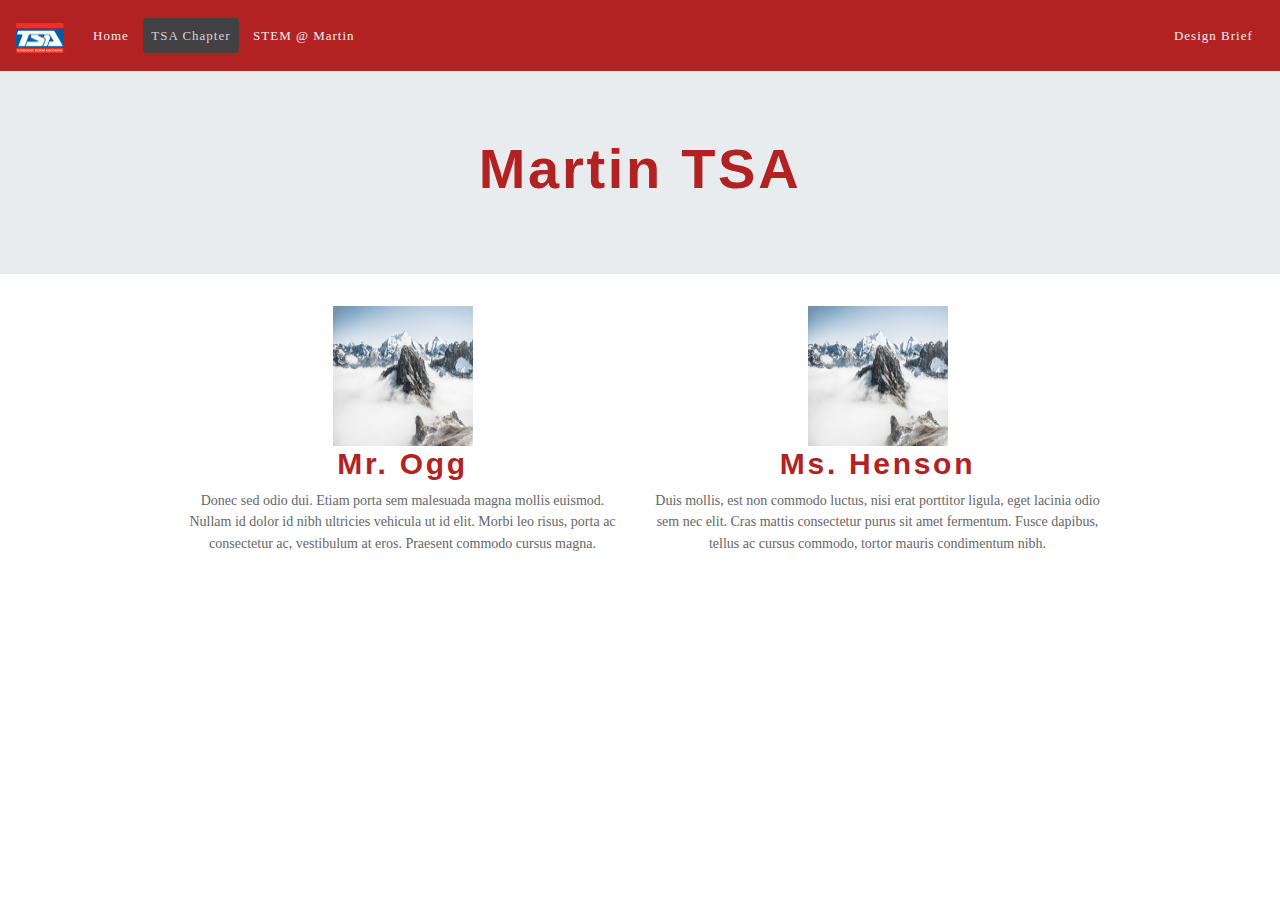
<file: tsa.html>
<!DOCTYPE HTML>
<html lang="en">

<head>
  <meta charset="utf-8">
  <meta http-equiv="X-UA-Compatible" content="IE=edge">
  <meta name="viewport" content="width=device-width, initial-scale=1">
  <!-- The above 3 meta tags *must* come first in the head; any other head content must come *after* these tags -->
  <title>Martin TSA</title>

  <!-- Bootstrap -->
  <link rel="stylesheet" href="styles/bootstrap.css">
  <link rel="stylesheet" href="styles/bootstrap-custom.css">

</head>

<body>
  <header>

    <nav class="navbar navbar-light navbar-expand-sm" id="custom-bootstrap-menu">
      <a class="navbar-brand" href="index.html">
        <img src="images/tsa.png" width="auto" height="30" alt="logo">
      </a>
      <button class="navbar-toggler" type="button" data-toggle="collapse" data-target="#navbar-list-2" aria-controls="navbarNav" aria-expanded="false" aria-label="Toggle navigation">
        <span class="navbar-toggler-icon"></span>
      </button>
      <div class="collapse navbar-collapse" id="navbar-list-2">
        <ul class="navbar-nav">
          <li class="nav-item">
            <a class="nav-link" href="index.html">Home</a>
          </li>
          <li class="nav-item active">
            <a class="nav-link" href="tsa.html">TSA Chapter</a>
          </li>
          <li class="nav-item">
            <a class="nav-link" href="stem.html">STEM @ Martin</a>
          </li>
        </ul>
        <div class="collapse navbar-collapse justify-content-end" id="navbarCollapse">
          <ul class="navbar-nav">
            <li class="nav-item">
              <a class="nav-link" href="#">Design Brief</a>
            </li>
          </ul>
        </div>
      </div>
    </nav>
  </header>

  <div class="jumbotron jumbotron-fluid text-center">
    <div class="container">
      <h1 class="display-4">Martin TSA</h1>
    </div>
  </div>

  <div class="container marketing">
    <div class="row d-flex d-flex justify-content-center">
      <div class="col-lg-5">
        <img src="images/temp.jpg" alt="Generic placeholder image" width="140" height="140">
        <h2>Mr. Ogg</h2>
        <p>Donec sed odio dui. Etiam porta sem malesuada magna mollis euismod. Nullam id dolor id nibh ultricies vehicula ut id elit. Morbi leo risus, porta ac consectetur ac, vestibulum at eros. Praesent commodo cursus magna.</p>
      </div> <!-- /.col-lg-4 -->
      <div class="col-lg-5">
        <img src="images/temp.jpg" alt="Generic placeholder image" width="140" height="140">
        <h2>Ms. Henson</h2>
        <p>Duis mollis, est non commodo luctus, nisi erat porttitor ligula, eget lacinia odio sem nec elit. Cras mattis consectetur purus sit amet fermentum. Fusce dapibus, tellus ac cursus commodo, tortor mauris condimentum nibh.</p>
      </div> <!-- /.col-lg-4 -->
    </div>
  </div>

</body>

</html>
</file>
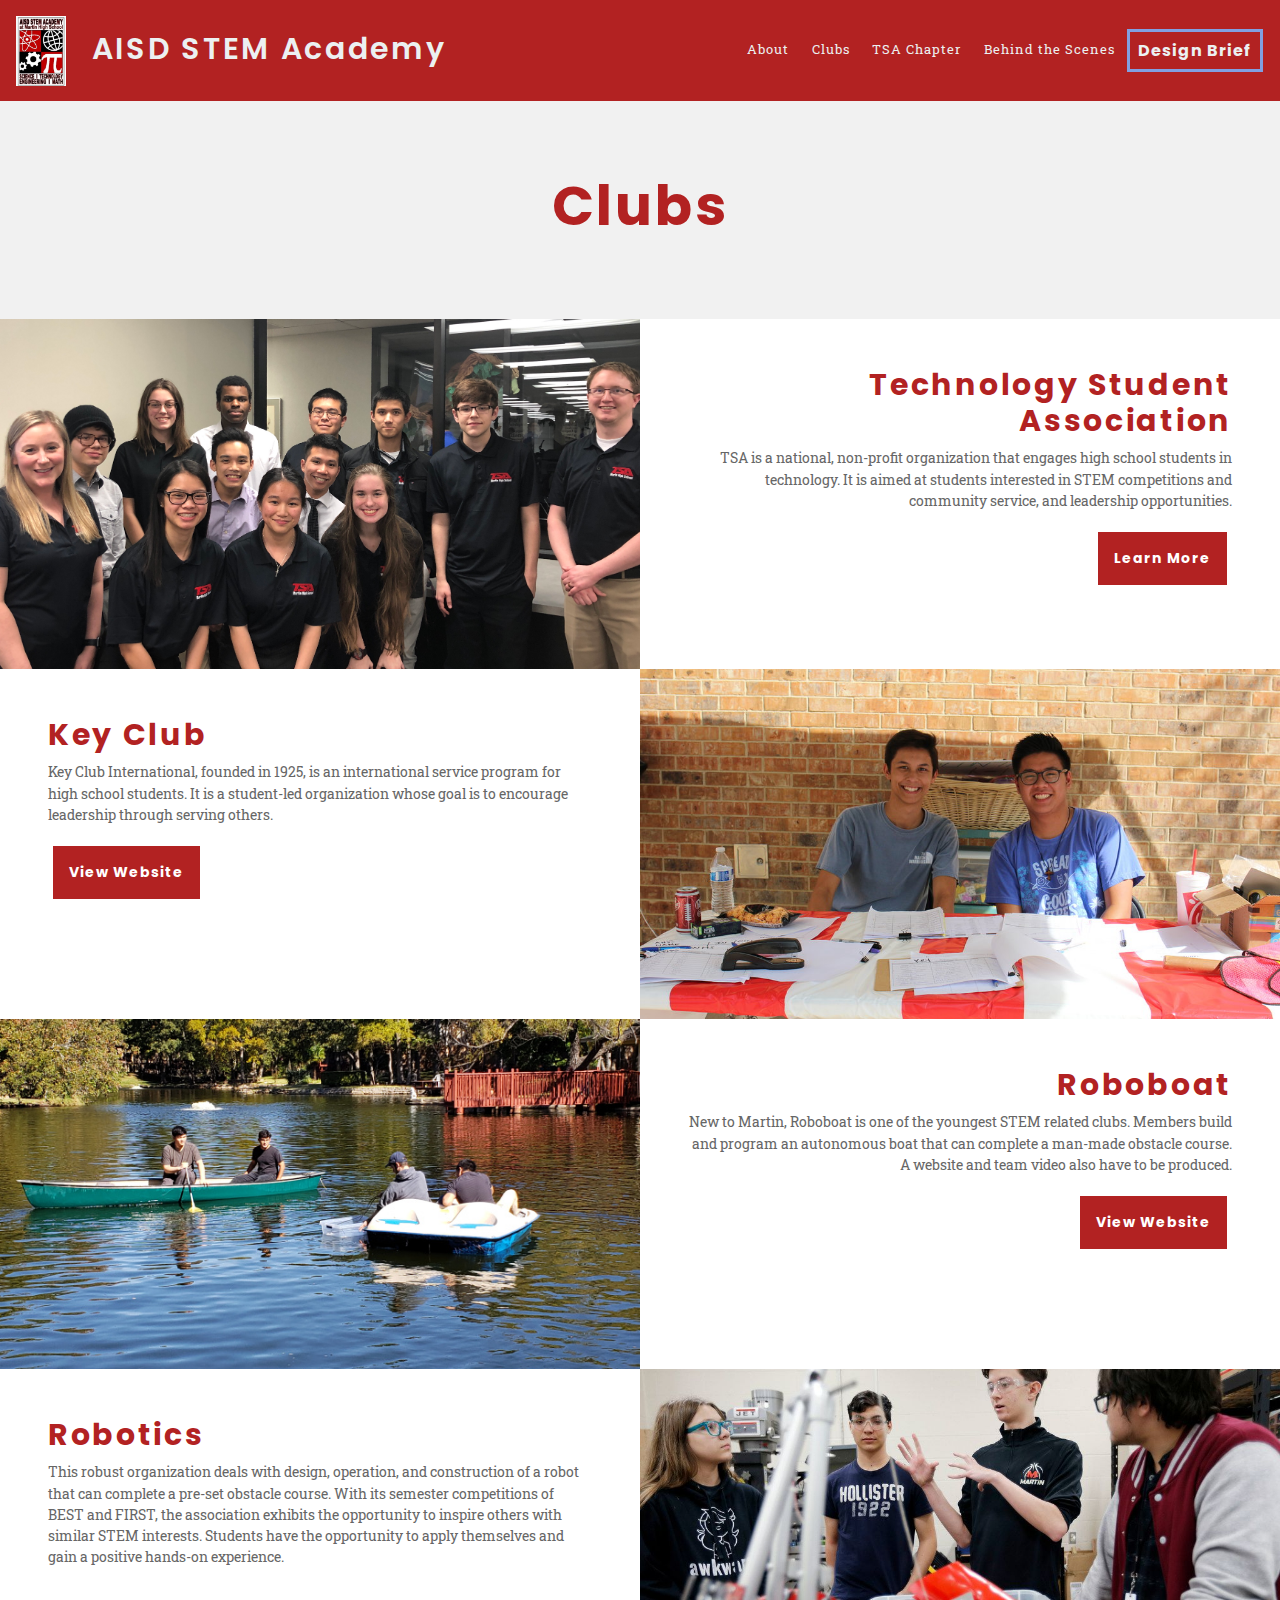
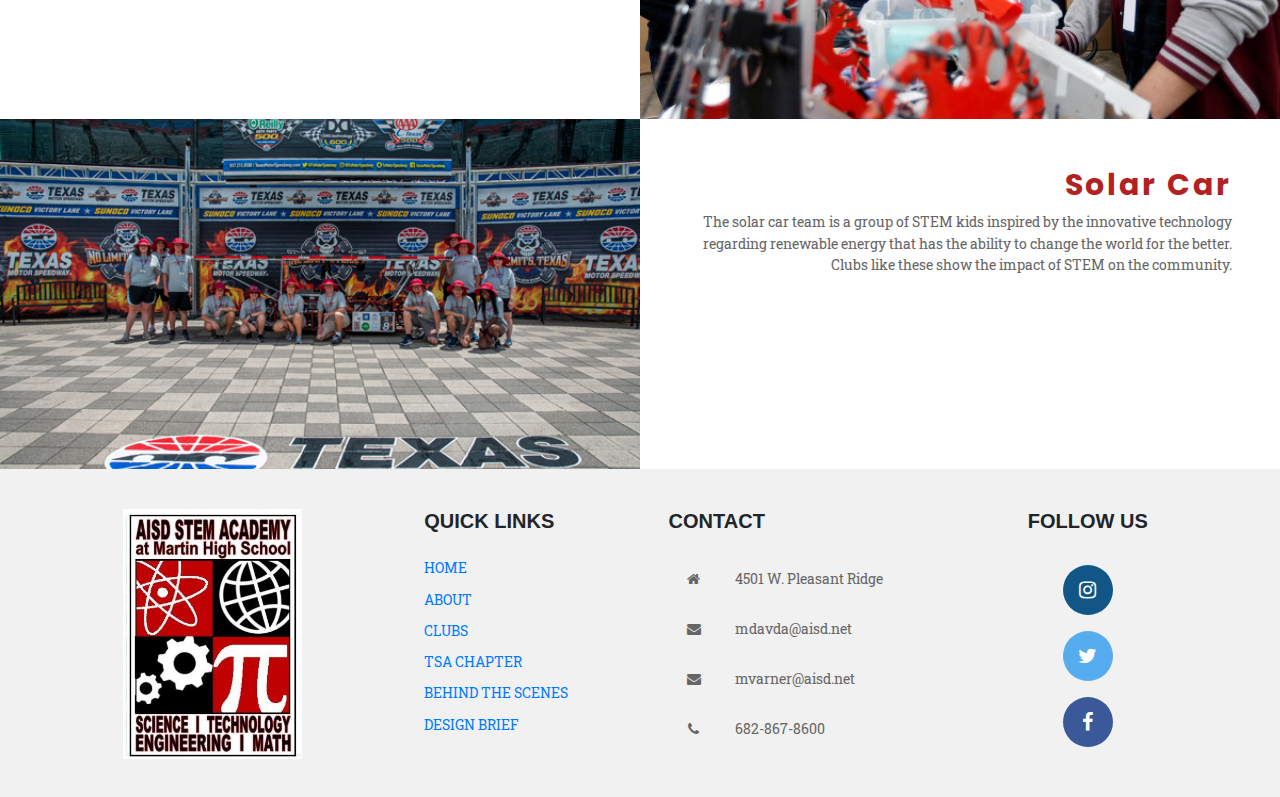
<file: pages/clubs.html>
<!DOCTYPE HTML>
<html lang="en">

<head>
  <meta charset="utf-8">
  <meta http-equiv="X-UA-Compatible" content="IE=edge">
  <meta name="viewport" content="width=device-width, initial-scale=1">
  <!-- The above 3 meta tags *must* come first in the head; any other head content must come *after* these tags -->
  <title>Home</title>
  <link rel="shortcut icon" type="image/png" href="../images/stem-favicon.png" />
  <link rel="icon" type='image/png' href="../images/stem-favicon.png">

  <!-- Bootstrap -->
  <link rel="stylesheet" href="../styles/bootstrap.css">
  <link rel="stylesheet" href="../styles/bootstrap-custom.css">

  <!-- Fonts -->
  <link href="https://fonts.googleapis.com/css?family=Poppins:400,,600,700&display=swap" rel="stylesheet">
  <link href="https://fonts.googleapis.com/css?family=Roboto+Slab:400,500&display=swap" rel="stylesheet">
  <!-- Icons -->
  <link rel="stylesheet" href="https://cdnjs.cloudflare.com/ajax/libs/font-awesome/4.7.0/css/font-awesome.min.css">

<body>
  <header>
    <nav class="navbar navbar-light navbar-expand-md" id="custom-bootstrap-menu">
      <a class="navbar-brand" href="index.html">
        <img class="mr-3" src="../images/stem-academy-logo.jpg" width="50" alt="logo">
        AISD STEM Academy
      </a>
      <a class="navbar-brand-small" href="index.html">
        <img class="mr-3" src="../images/stem-academy-logo.jpg" width="50" alt="logo">
        AISD STEM
      </a>
      <button class="navbar-toggler" type="button" data-toggle="collapse" data-target="#navbarCollapse" aria-controls="navbarNav" aria-expanded="false" aria-label="Toggle navigation">
        <span class="navbar-toggler-icon"></span>
      </button>
      <div class="collapse navbar-collapse justify-content-end" id="navbarCollapse">
        <ul class="navbar-nav">
          <li class="nav-item py-md-4">
            <a class="nav-link" href="stem.html">About</a>
          </li>
          <li class="nav-item py-md-4">
            <a class="nav-link" href="clubs.html">Clubs</a>
          </li>
          <li class="nav-item py-md-4">
            <a class="nav-link" href="tsa.html">TSA Chapter</a>
          </li>
          <li class="nav-item py-md-4">
            <a class="nav-link" href="bts.html">Behind the Scenes</a>
          </li>
          <li class="nav-item py-md-4">
            <a class="nav-link btn-nav" href="brontes-home.html">Design Brief</a>
          </li>
        </ul>
      </div>
    </nav>
  </header>
  <div class="container-fluid header-a d-flex mh-100 py-5 mission">
    <div class="p-4 row mx-auto align-self-center">
      <h1>Clubs</h1>
    </div>
  </div>

  <div class="container-fluid text-md-center text-sm-center">
    <div class="row text-lg-right">
      <div class="col-lg-6 col-sm-12 p-5 order-lg-2">
        <h2>Technology Student Association</h2>
        <p>TSA is a national, non-profit organization that engages high school students in technology. It is aimed at students interested in STEM competitions and community service, and leadership opportunities.</p>
        <a class="btn btn-main" href="tsa.html">Learn More</a>
      </div>
      <div class="col-lg-6 col-sm-12 p-0">
        <img class="feature-img" src="../images/tsa-group.jpg" alt="robotics">
      </div>
    </div>

    <div class="row text-lg-left">
      <div class="col-lg-6 col-sm-12 p-5">
        <h2>Key Club</h2>
        <p>Key Club International, founded in 1925, is an international service program for high school
          students. It is a student-led organization whose goal is to encourage leadership through serving others.</p>
        <a class="btn btn-main" href="http://martinkeyclub.squarespace.com/" role="button">View Website</a>
      </div>
      <div class="col-lg-6 col-sm-12 p-0">
        <img class="feature-img" src="../images/kc.jpg" alt="key club">
      </div>
    </div>

    <div class="row">
      <div class="col-lg-6 col-sm-12 p-5 text-lg-right order-lg-2">
        <h2>Roboboat</h2>
        <p>New to Martin, Roboboat is one of the youngest STEM related clubs. Members
          build and program an autonomous boat that can complete a man-made obstacle course. A website and team video also have to be produced.</p>
        <a class="btn btn-main" href="https://jamesmartinhighschool.wordpress.com" role="button">View Website</a>
      </div>
      <div class="col-lg-6 col-sm-12 p-0">
        <img class="feature-img" src="../images/roboboat-lake.jpg" alt="roboboat">
      </div>
    </div>

    <div class="row text-lg-left">
      <div class="col-lg-6 col-sm-12 p-5">
        <h2>Robotics</h2>
        <p>This robust organization deals with design, operation, and construction of a robot that can complete a pre-set obstacle course. With its semester competitions of BEST and FIRST, the association exhibits the opportunity to inspire others
          with similar STEM interests. Students have the opportunity to apply themselves and gain a positive hands-on experience.
        </p>
      </div>
      <div class="col-lg-6 col-sm-12 p-0">
        <img class="feature-img" src="../images/robotics.jpg" alt="robotics">
      </div>
    </div>

    <div class="row text-lg-right">
      <div class="col-lg-6 col-sm-12 p-5 order-lg-2">
        <h2>Solar Car</h2>
        <p>The solar car team is a group of STEM kids inspired by the innovative technology regarding renewable energy that has the ability to change the world for the better. Clubs like these show the impact of STEM on the community.
        </p>
      </div>
      <div class="col-lg-6 col-sm-12 p-0">
        <img class="feature-img" src="../images/solarcar.jpg" alt="roboboat">
      </div>
    </div>
  </div>

  <!-- Footer -->
  <footer class="pt-3 mission">
    <div class="container text-center text-md-left">
      <div class="row">
        <div class="col-md-4 col-lg-3 mr-auto my-md-4 my-0 mt-4 mb-1 text-center">
          <img src="../images/stem-academy-logo.jpg" class="img-fluid" style="max-height:250px" alt="stem">
        </div>
        <hr class="clearfix w-100 d-md-none">
        <div class="col-md-2 col-lg-2 mx-auto my-md-4 my-0 mt-4 mb-1">
          <h5 class="font-weight-bold text-uppercase mb-4">Quick Links</h5>
          <ul class="list-unstyled">
            <li>
              <p><a href="index.html">HOME</a></p>
            </li>
            <li>
              <p><a href="stem.html">ABOUT</a></p>
            </li>
            <li>
              <p><a href="clubs.html">CLUBS</a></p>
            </li>
            <li>
              <p><a href="tsa.html">TSA CHAPTER</a></p>
            </li>
            <li>
              <p><a href="bts.html">BEHIND THE SCENES</a></p>
            </li>
            <li>
              <p><a href="brontes-home.html">DESIGN BRIEF</a></p>
            </li>
          </ul>
        </div>
        <hr class="clearfix w-100 d-md-none">
        <div class="col-md-4 col-lg-3 mx-auto my-md-4 my-0 mt-4 mb-1">
          <h5 class="font-weight-bold text-uppercase mb-4">Contact</h5>
          <ul class="list-unstyled f-contact">
            <li>
              <p><i class="fa fa-home mr-3"></i>4501 W. Pleasant Ridge</p>
            </li>
            <li>
              <p><i class="fa fa-envelope mr-3"></i>mdavda@aisd.net</p>
            </li>
            <li>
              <p><i class="fa fa-envelope mr-3"></i>mvarner@aisd.net</p>
            </li>
            <li>
              <p><i class="fa fa-phone mr-3"></i>682-867-8600</p>
            </li>
          </ul>
        </div>
        <hr class="clearfix w-100 d-md-none">
        <div class="col-md-2 col-lg-2 mx-auto my-4 text-center">
          <h5 class="font-weight-bold text-uppercase mb-4">Follow Us</h5>
          <div class="row">
            <a href="https://www.instagram.com/arlingtonisdtx" type="button" class="btn-lg mx-auto p-2">
              <i class="fa fa-instagram"></i>
            </a>
          </div>
          <div class="row">
            <a href="https://www.twitter.com/ArlingtonISD" type="button" class="btn-lg mx-auto">
              <i class="fa fa-twitter"></i>
            </a>
          </div>
          <div class="row">
            <a href="https://www.facebook.com/ArlingtonISD" type="button" class="btn-lg mx-auto p-2">
              <i class="fa fa-facebook"></i>
            </a>
          </div>

        </div>
      </div>
    </div>

  </footer>
  <!-- Footer -->
</body>

</html>
</file>
